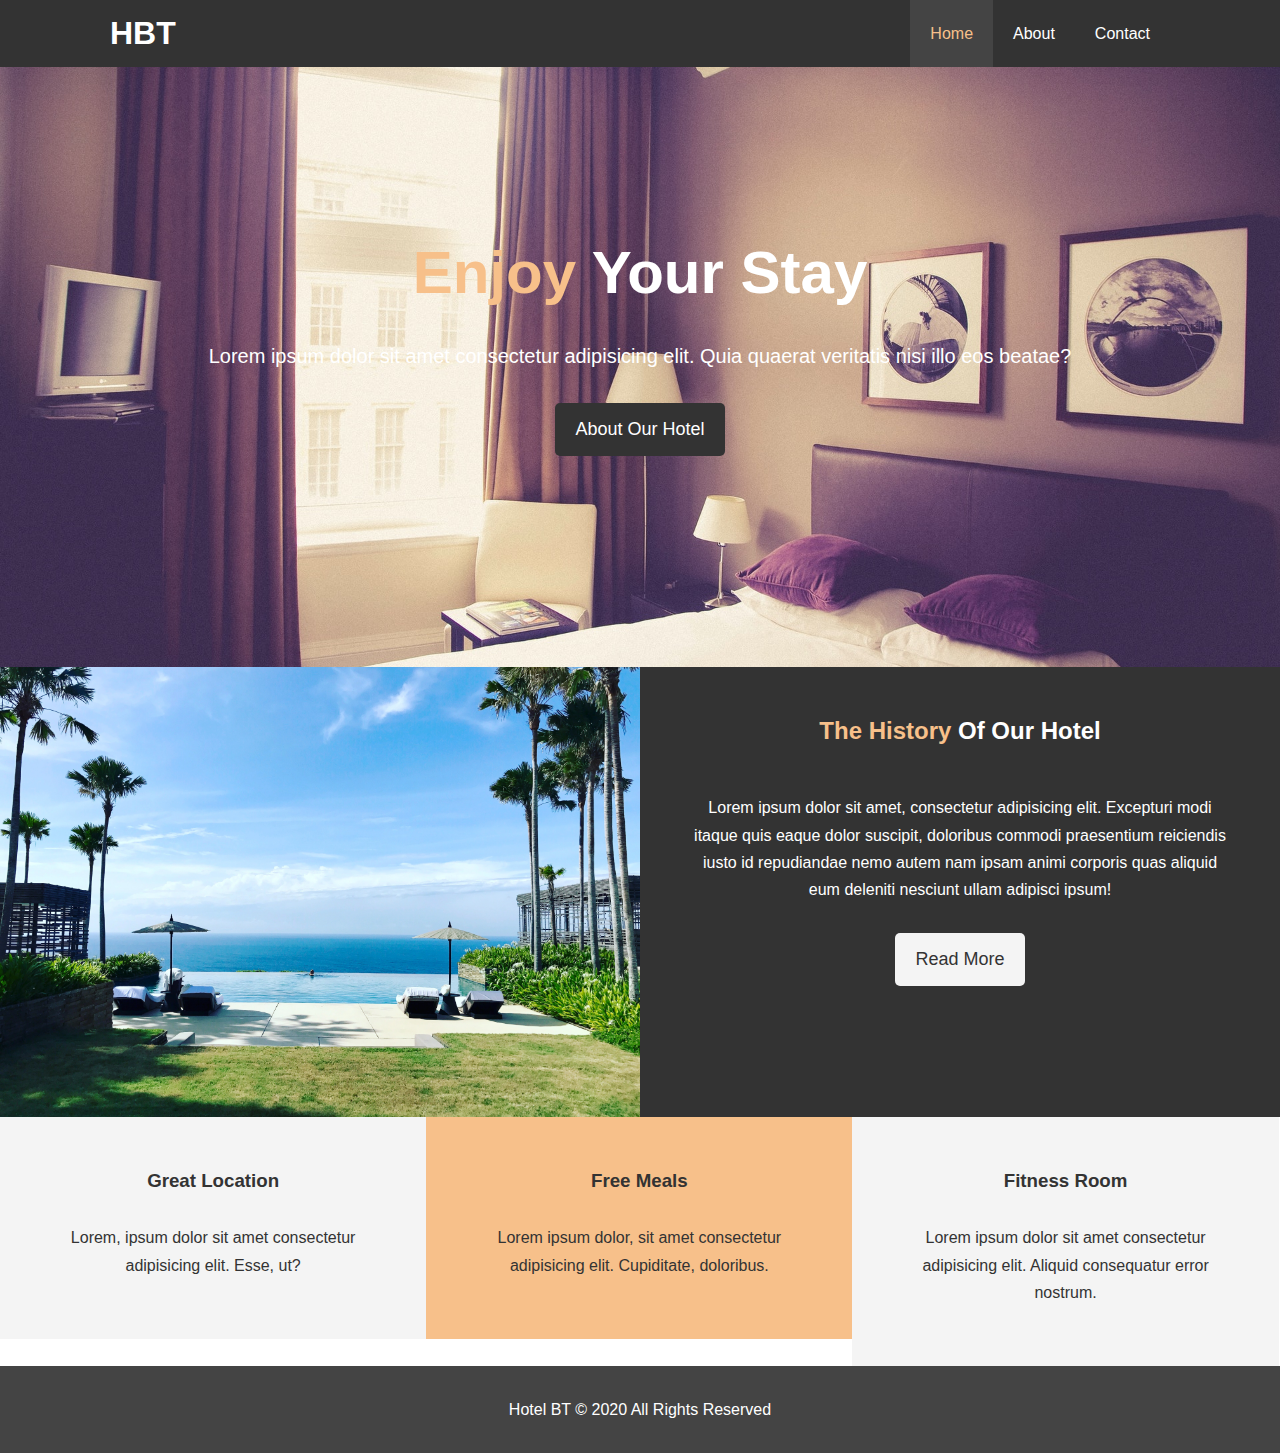
<file: index.html>
<html lang="en">
<head>
  <meta charset="UTF-8">
  <meta name="viewport" content="width=device-width, initial-scale=1.0">
  <link rel="stylesheet" href="https://use.fontawesome.com/releases/v5.13.0/css/all.css" integrity="sha384-Bfad6CLCknfcloXFOyFnlgtENryhrpZCe29RTifKEixXQZ38WheV+i/6YWSzkz3V" crossorigin="anonymous">
  <link rel="stylesheet" href="css/style.css">
  <link rel="stylesheet" media="screen and (max-width: 768px)" href="css/mobile.css">
  <title>Hotel BT | Welcome</title>
</head>
<body>
  <header>
    <nav id="navbar">
      <div class="container">
        <h1 class="logo">HBT</h1>
      <ul>
        <li><a class="current" href="index.html">Home</a></li>
        <li><a href="about.html">About</a></li>
        <li><a href="contact.html">Contact</a></li>
      </ul>
      </div>
    </nav>

    <div id="showcase">
      <div class="container">
        <div class="showcase-content">
          <h1><span class="text-primary">Enjoy </span>Your Stay</h1>
          <p class="lead">Lorem ipsum dolor sit amet consectetur adipisicing elit. Quia quaerat veritatis nisi illo eos beatae?</p>
          <a class="btn" href="about.html">About Our Hotel</a>
        </div>
      </div>
    </div>

  </header>
  
  <section id="home-info" class="bg-dark">
    <div class="info-img"></div>
    <div class="info-content">
      <h2><span class="text-primary">The History</span> Of Our Hotel</h2>
      <p>
        Lorem ipsum dolor sit amet, consectetur adipisicing elit. Excepturi modi itaque quis eaque dolor suscipit, doloribus commodi praesentium reiciendis iusto id repudiandae nemo autem nam ipsam animi corporis quas aliquid eum deleniti nesciunt ullam adipisci ipsum!
      </p>
      <a href="about.html" class="btn btn-light">Read More</a>
    </div>
  </section>

  <section id="features">
    <div class="box bg-light">
    <i class="fas fa-hotel fa-3x"></i>
    <h3>Great Location</h3>
    <p>Lorem, ipsum dolor sit amet consectetur adipisicing elit. Esse, ut?</p>
    </div>
    <div class="box bg-primary">
    <i class="fas fa-utensils fa-3x"></i>
    <h3>Free Meals</h3>
    <p>Lorem ipsum dolor, sit amet consectetur adipisicing elit. Cupiditate, doloribus.</p>
    </div>
    <div class="box bg-light">
    <i class="fas fa-dumbbell fa-3x"></i>
    <h3>Fitness Room</h3>
    <p>Lorem ipsum dolor sit amet consectetur adipisicing elit. Aliquid consequatur error nostrum.</p>
    </div>
  </section>

  <div class="clearfix"></div>

  <footer id="main-footer">
    <p>Hotel BT &copy; 2020 All Rights Reserved</p>
  </footer>

</body>
</html>
</file>
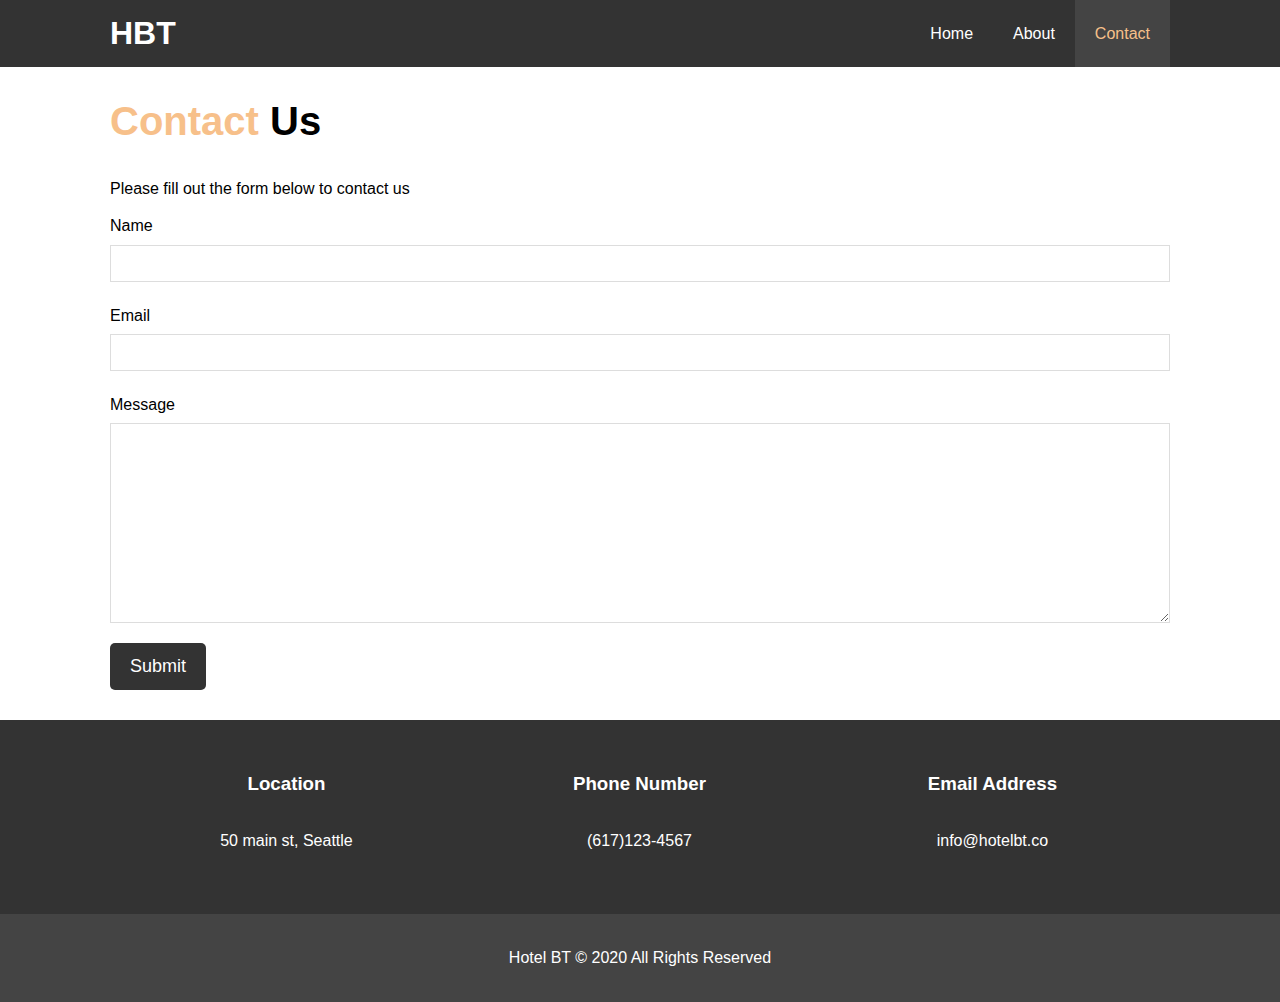
<file: contact.html>
<html lang="en">
<head>
  <meta charset="UTF-8">
  <meta name="viewport" content="width=device-width, initial-scale=1.0">
  <link rel="stylesheet" href="https://use.fontawesome.com/releases/v5.13.0/css/all.css" integrity="sha384-Bfad6CLCknfcloXFOyFnlgtENryhrpZCe29RTifKEixXQZ38WheV+i/6YWSzkz3V" crossorigin="anonymous">
  <link rel="stylesheet" href="css/style.css">
  <link rel="stylesheet" media="screen and (max-width: 768px)" href="css/mobile.css">
  <title>Hotel BT | Contact</title>
</head>
<body>
  <header>
    <nav id="navbar">
      <div class="container">
        <h1 class="logo">HBT</h1>
      <ul>
        <li><a href="index.html">Home</a></li>
        <li><a href="about.html">About</a></li>
        <li><a class="current" href="contact.html">Contact</a></li>
      </ul>
      </div>
    </nav>
  </header>

  <section id="contact-form" class="py-3">
    <div class="container">
      <h1 class="large-heading"><span class="text-primary">Contact</span> Us</h1>
      <p>Please fill out the form below to contact us</p>
      <form action="process.php">
        <div class="form-group">
          <label for="name">Name</label>
          <input type="text" name="name" id="name">
        </div>
        <div class="form-group">
          <label for="name">Email</label>
          <input type="text" name="email" id="email">
        </div>
        <div class="form-group">
          <label for="name">Message</label>
          <textarea name="message" id="message"></textarea>
        </div>
        <button type="submit" class="btn">Submit</button>
      </form>
    </div>
  </section>
  
  <section id="contact-info" class="bg-dark">
    <div class="container">
      <div class="box">
        <i class="fas fa-hotel fa-3x"></i>
        <h3>Location</h3>
        <p>50 main st, Seattle</p>
        </div>
        <div class="box">
        <i class="fas fa-utensils fa-3x"></i>
        <h3>Phone Number</h3>
        <p>(617)123-4567</p>
        </div>
        <div class="box">
        <i class="fas fa-dumbbell fa-3x"></i>
        <h3>Email Address</h3>
        <p>info@hotelbt.co</p>
        </div>
    </div>
  </section>

  <footer id="main-footer">
    <p>Hotel BT &copy; 2020 All Rights Reserved</p>
  </footer>

</body>
</html>
</file>
<file: css/style.css>
* {
  margin: 0;
  padding: 0;
  box-sizing: border-box;
}

/* main style */
html, body {
  font-family: 'Segoe UI', Tahoma, Geneva, Verdana, sans-serif;
  line-height: 1.7em;
}

a {
  color: #333;
  text-decoration: none;
}

h1, h2, h3 {
  padding-bottom: 20px;
}

p {
  margin: 10px 0px;
}

/* Utility Classes */
.container {
  margin: auto;
  max-width: 1100px;
  overflow: auto;
  padding: 0 20px;
}

.text-primary {
  color: #f7c08a;
}

.lead {
  font-size: 20px;
}

.btn {
  display: inline-block;
  font-size: 18px;
  color: #fff;
  background: #333;
  padding: 13px 20px;
  border: none;
  cursor: pointer;
  border-radius: 5px;
}

.btn:hover {
  background: #f7c08a;
  color: #333;
}

.btn-light {
  background: #f4f4f4;
  color: #333;
}

.bg-dark {
  background: #333;
  color: #fff;
}

.bg-light {
  background: #f4f4f4;
  color: #333;
}

.bg-primary {
  background: #f7c08a;
  color: #333;
}

.clearfix {
  clear: both;
}

.large-heading {
  font-size: 40px;
  line-height: 1.2;
}

/* Padding */
.py-1 { padding: 10px 0;}
.py-2 { padding: 20px 0;}
.py-3 { padding: 30px 0;}

/* Navbar */
#navbar {
  background: #333;
  color: #fff;
  overflow: auto;
}

#navbar a {
  color: #fff;
}

#navbar .logo {
  float: left;
  padding-top: 20px;
}

#navbar ul {
  list-style: none;
  float: right;
}

#navbar ul li {
  float: left;
}

#navbar ul li a {
  display: block;
  padding: 20px;
  text-align: center;
}

#navbar ul li a:hover, 
#navbar ul li a.current {
  background: #444;
  color: #f7c08a;
}

/* Showcase */
#showcase {
  background: url(../img/hotel-lamps-bed-bedroom-26139.jpg) no-repeat center center/cover;
  height: 600px;
}

#showcase .showcase-content {
  color: #fff;
  text-align: center;
  padding-top: 170px;
}

#showcase .showcase-content h1 {
  font-size: 60px;
  line-height: 1.2em;
}

#showcase .showcase-content p {
  padding-bottom: 20px;
  line-height: 1.7em;
}

#home-info {
  height: 450px;
}

#home-info .info-img {
  float: left;
  width: 50%;
  background: url(../img/two-white-and-gray-parasols-beside-green-grass-field-near-1267473.jpg) no-repeat center center/cover;
  min-height: 100%;
}

#home-info .info-content {
  float: right;
  width: 50%;
  height: 100%;
  text-align: center;
  padding: 50px 30px;
  overflow: hidden;
}

#home-info .info-content p {
  padding: 20px;
}

/* Features */
.box {
  float: left;
  width: 33.3%;
  padding: 50px;
  text-align: center;
}

.box i {
  margin-bottom: 10px;
}

/* About Info */
#about-info .info-right {
  float: right;
  width: 50%;
 
}

#about-info .info-right img {
  display: block;
  margin: auto;
  width: 70%;
  border-radius: 50%;
}

#about-info .info-left {
  float: left;
  width: 50%;
  
}

/* Testimonial */
#testimonials {
  height: 100%;
  background: url(../img/tilt-lens-photography-of-black-wooden-table-988508.jpg) no-repeat center center/cover;
  padding-top: 100px;
  /* padding-bottom: 100px; */
}

#testimonials h2 {
  color: #fff;
  text-align: center;
  padding-bottom: 40px;
}

#testimonials .testimonial {
  padding: 20px;
  margin-bottom: 40px;
  border-radius: 5px;
  opacity: 0.9;
}

#testimonials .testimonial img {
  width: 100px;
  height: 100px;
  float: left;
  margin-right: 20px;
  border-radius: 50%;
}

/* Footer */
#main-footer {
  text-align: center;
  background: #444;
  color: #fff;
  padding: 20px;
}

/* Contact Form */
#contact-form .form-group {
  margin-bottom: 20px;
}

#contact-form label {
  display: block;
  margin-bottom: 5px;
}

#contact-form input,
#contact-form textarea {
  width: 100%;
  padding: 10px;
  border: 1px #ddd solid;
}

#contact-form textarea {
  height: 200px;
}

#contact-form input:focus,
#contact-form textarea:focus {
  outline: none;
  border-color: #f7c08a;
}
</file>
<file: css/mobile.css>
#navbar .logo {
  float: none;
  text-align: center;
}

#navbar ul, #navbar ul li {
  float: none;
}

#navbar ul li a {
  padding: 5px;
  border-bottom: #444 dotted 1px;
}

/* Showcase */
#showcase {
  /* height: 100%; */
}

#showcase .showcase-content {
  padding-top: 70px;
  padding-bottom: 30px;
}

/* Home Info */
#home-info .info-img {
  display: none;
}

#home-info .info-content {
  float: none;
  width: 100%;
}

/* Boxes */
.box {
  float: none;
  width: 100%;
}

/* About */
#about-info .info-right,
#about-info .info-left {
  float: none;
  width: 100%;
}

#about-info .info-right {
  margin-top: 30px;
}

.large-heading {
  text-align: center;
}

/* Testimonial */
#testimonials {
  height: 120%;
}

/* Contact */
#contact-info .box {
  border-bottom: dotted #444 1px;
}
</file>
